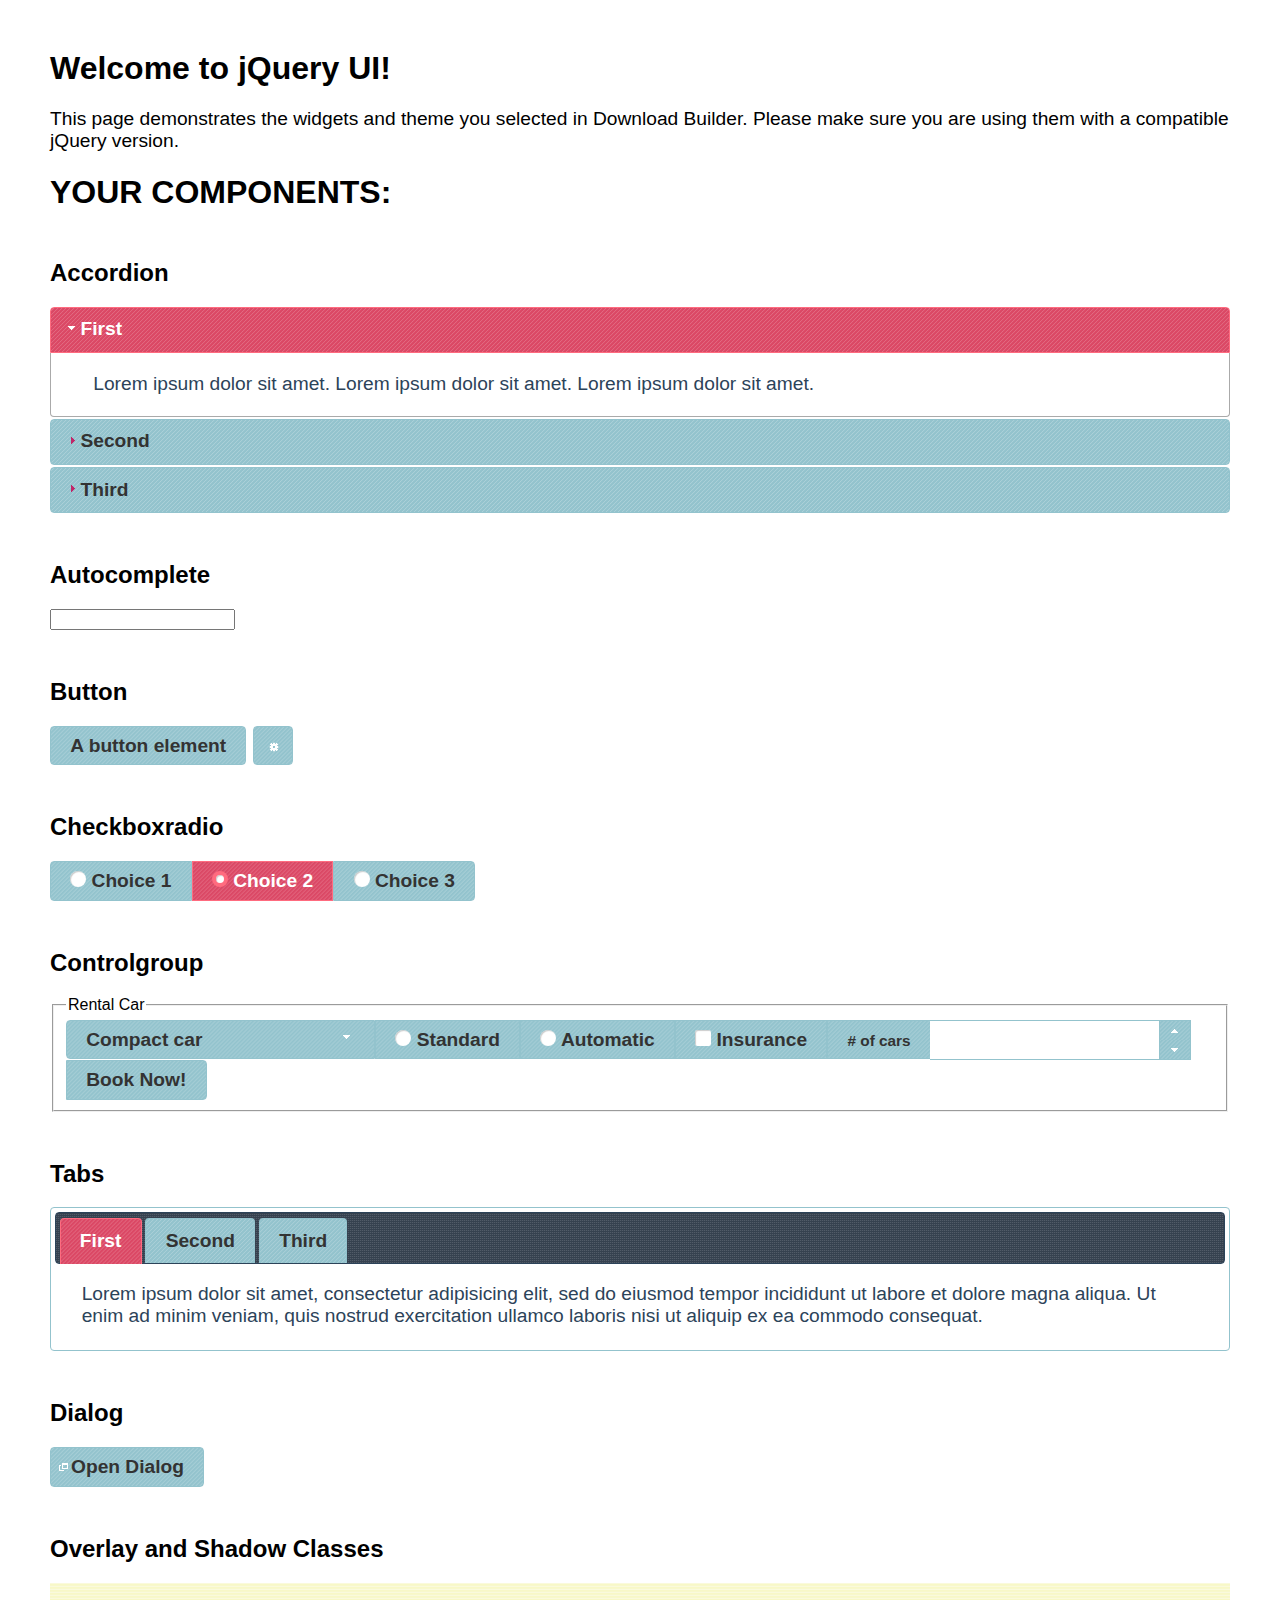
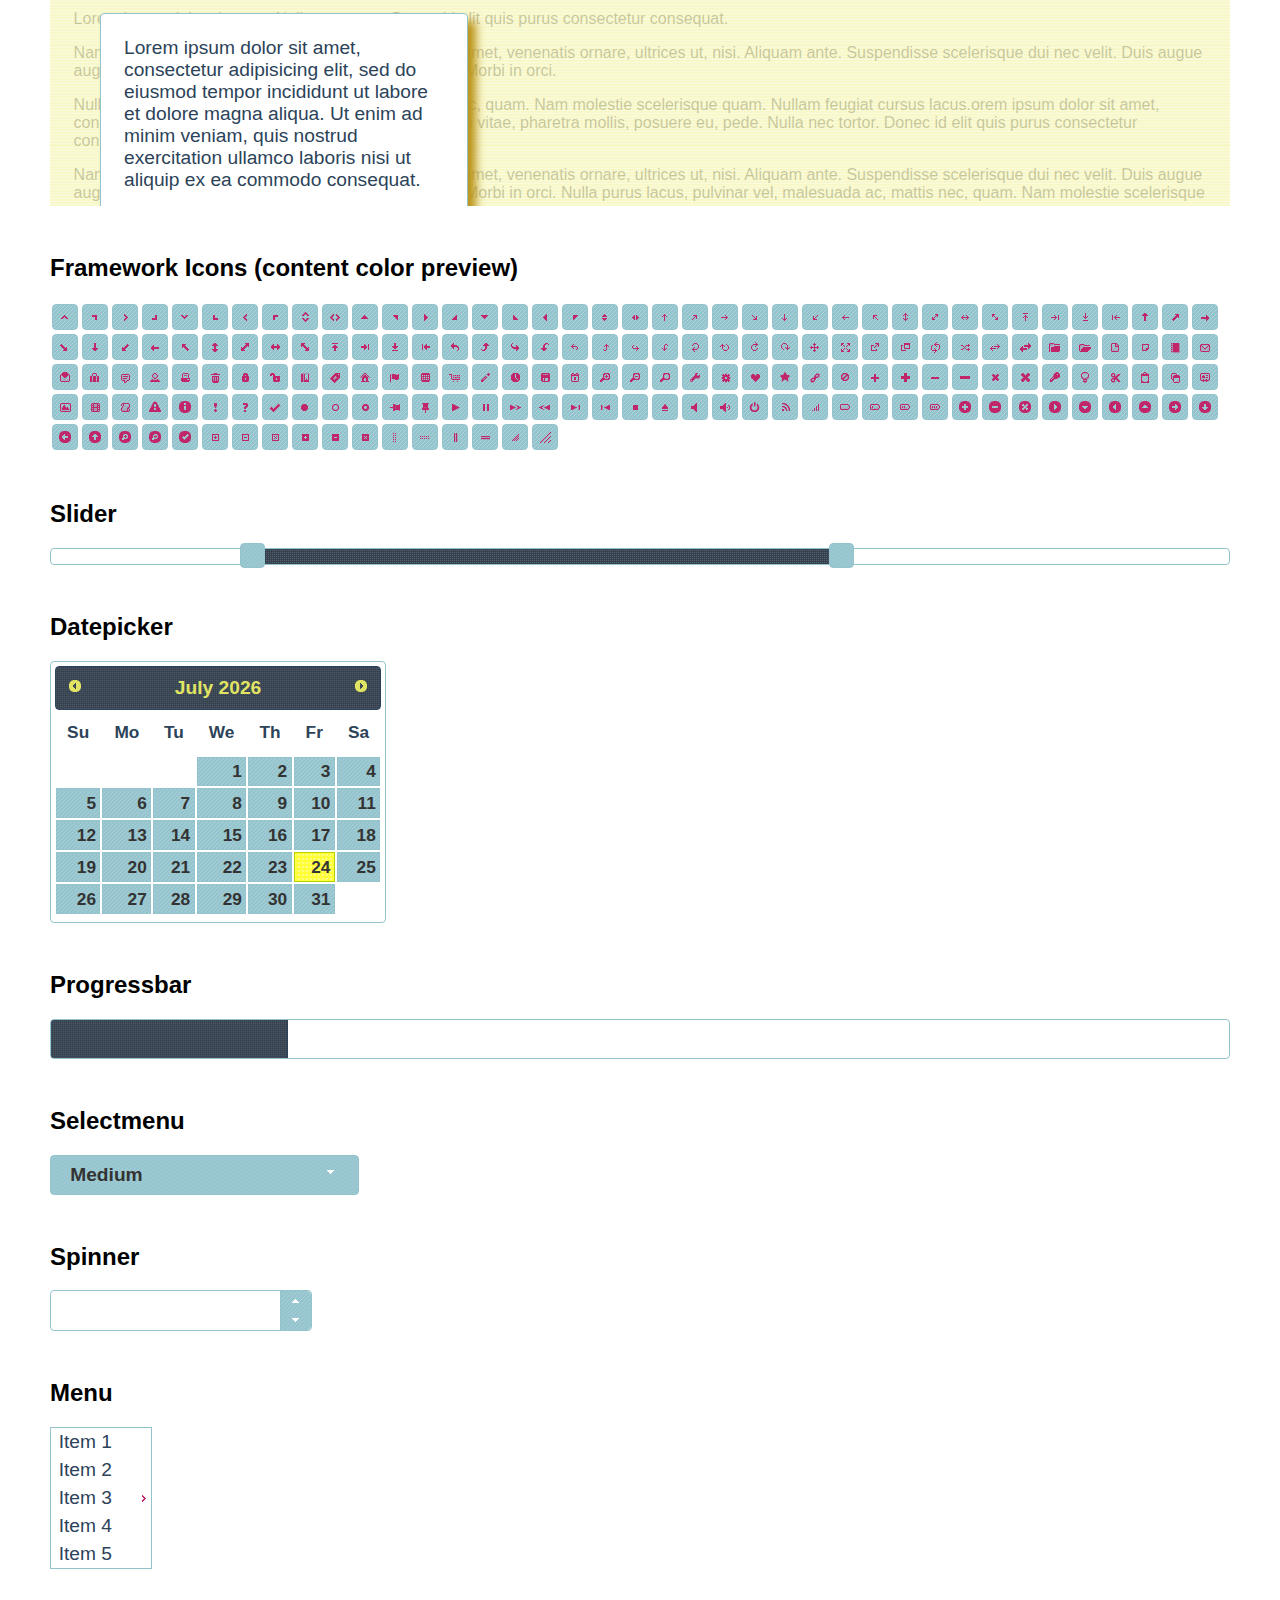
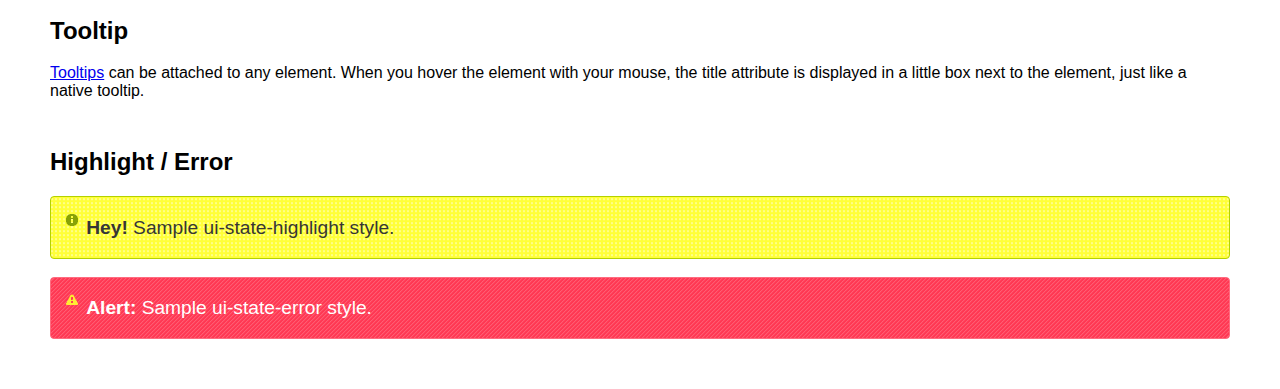
<file: activitysheet/static/activitysheet/jquery-ui/index.html>
<!doctype html>
<html lang="us">
<head>
	<meta charset="utf-8">
	<title>jQuery UI Example Page</title>
	<link href="jquery-ui.css" rel="stylesheet">
	<style>
	body{
		font-family: "Trebuchet MS", sans-serif;
		margin: 50px;
	}
	.demoHeaders {
		margin-top: 2em;
	}
	#dialog-link {
		padding: .4em 1em .4em 20px;
		text-decoration: none;
		position: relative;
	}
	#dialog-link span.ui-icon {
		margin: 0 5px 0 0;
		position: absolute;
		left: .2em;
		top: 50%;
		margin-top: -8px;
	}
	#icons {
		margin: 0;
		padding: 0;
	}
	#icons li {
		margin: 2px;
		position: relative;
		padding: 4px 0;
		cursor: pointer;
		float: left;
		list-style: none;
	}
	#icons span.ui-icon {
		float: left;
		margin: 0 4px;
	}
	.fakewindowcontain .ui-widget-overlay {
		position: absolute;
	}
	select {
		width: 200px;
	}
	</style>
</head>
<body>

<h1>Welcome to jQuery UI!</h1>

<div class="ui-widget">
	<p>This page demonstrates the widgets and theme you selected in Download Builder. Please make sure you are using them with a compatible jQuery version.</p>
</div>

<h1>YOUR COMPONENTS:</h1>


<!-- Accordion -->
<h2 class="demoHeaders">Accordion</h2>
<div id="accordion">
	<h3>First</h3>
	<div>Lorem ipsum dolor sit amet. Lorem ipsum dolor sit amet. Lorem ipsum dolor sit amet.</div>
	<h3>Second</h3>
	<div>Phasellus mattis tincidunt nibh.</div>
	<h3>Third</h3>
	<div>Nam dui erat, auctor a, dignissim quis.</div>
</div>



<!-- Autocomplete -->
<h2 class="demoHeaders">Autocomplete</h2>
<div>
	<input id="autocomplete" title="type &quot;a&quot;">
</div>



<!-- Button -->
<h2 class="demoHeaders">Button</h2>
<button id="button">A button element</button>
<button id="button-icon">An icon-only button</button>



<!-- Checkboxradio -->
<h2 class="demoHeaders">Checkboxradio</h2>
<form style="margin-top: 1em;">
	<div id="radioset">
		<input type="radio" id="radio1" name="radio"><label for="radio1">Choice 1</label>
		<input type="radio" id="radio2" name="radio" checked="checked"><label for="radio2">Choice 2</label>
		<input type="radio" id="radio3" name="radio"><label for="radio3">Choice 3</label>
	</div>
</form>



<!-- Controlgroup -->
<h2 class="demoHeaders">Controlgroup</h2>
<fieldset>
	<legend>Rental Car</legend>
	<div id="controlgroup">
		<select id="car-type">
			<option>Compact car</option>
			<option>Midsize car</option>
			<option>Full size car</option>
			<option>SUV</option>
			<option>Luxury</option>
			<option>Truck</option>
			<option>Van</option>
		</select>
		<label for="transmission-standard">Standard</label>
		<input type="radio" name="transmission" id="transmission-standard">
		<label for="transmission-automatic">Automatic</label>
		<input type="radio" name="transmission" id="transmission-automatic">
		<label for="insurance">Insurance</label>
		<input type="checkbox" name="insurance" id="insurance">
		<label for="horizontal-spinner" class="ui-controlgroup-label"># of cars</label>
		<input id="horizontal-spinner" class="ui-spinner-input">
		<button>Book Now!</button>
	</div>
</fieldset>



<!-- Tabs -->
<h2 class="demoHeaders">Tabs</h2>
<div id="tabs">
	<ul>
		<li><a href="#tabs-1">First</a></li>
		<li><a href="#tabs-2">Second</a></li>
		<li><a href="#tabs-3">Third</a></li>
	</ul>
	<div id="tabs-1">Lorem ipsum dolor sit amet, consectetur adipisicing elit, sed do eiusmod tempor incididunt ut labore et dolore magna aliqua. Ut enim ad minim veniam, quis nostrud exercitation ullamco laboris nisi ut aliquip ex ea commodo consequat.</div>
	<div id="tabs-2">Phasellus mattis tincidunt nibh. Cras orci urna, blandit id, pretium vel, aliquet ornare, felis. Maecenas scelerisque sem non nisl. Fusce sed lorem in enim dictum bibendum.</div>
	<div id="tabs-3">Nam dui erat, auctor a, dignissim quis, sollicitudin eu, felis. Pellentesque nisi urna, interdum eget, sagittis et, consequat vestibulum, lacus. Mauris porttitor ullamcorper augue.</div>
</div>



<h2 class="demoHeaders">Dialog</h2>
<p>
	<button id="dialog-link" class="ui-button ui-corner-all ui-widget">
		<span class="ui-icon ui-icon-newwin"></span>Open Dialog
	</button>
</p>

<h2 class="demoHeaders">Overlay and Shadow Classes</h2>
<div style="position: relative; width: 96%; height: 200px; padding:1% 2%; overflow:hidden;" class="fakewindowcontain">
	<p>Lorem ipsum dolor sit amet,  Nulla nec tortor. Donec id elit quis purus consectetur consequat. </p><p>Nam congue semper tellus. Sed erat dolor, dapibus sit amet, venenatis ornare, ultrices ut, nisi. Aliquam ante. Suspendisse scelerisque dui nec velit. Duis augue augue, gravida euismod, vulputate ac, facilisis id, sem. Morbi in orci. </p><p>Nulla purus lacus, pulvinar vel, malesuada ac, mattis nec, quam. Nam molestie scelerisque quam. Nullam feugiat cursus lacus.orem ipsum dolor sit amet, consectetur adipiscing elit. Donec libero risus, commodo vitae, pharetra mollis, posuere eu, pede. Nulla nec tortor. Donec id elit quis purus consectetur consequat. </p><p>Nam congue semper tellus. Sed erat dolor, dapibus sit amet, venenatis ornare, ultrices ut, nisi. Aliquam ante. Suspendisse scelerisque dui nec velit. Duis augue augue, gravida euismod, vulputate ac, facilisis id, sem. Morbi in orci. Nulla purus lacus, pulvinar vel, malesuada ac, mattis nec, quam. Nam molestie scelerisque quam. </p><p>Nullam feugiat cursus lacus.orem ipsum dolor sit amet, consectetur adipiscing elit. Donec libero risus, commodo vitae, pharetra mollis, posuere eu, pede. Nulla nec tortor. Donec id elit quis purus consectetur consequat. Nam congue semper tellus. Sed erat dolor, dapibus sit amet, venenatis ornare, ultrices ut, nisi. Aliquam ante. </p><p>Suspendisse scelerisque dui nec velit. Duis augue augue, gravida euismod, vulputate ac, facilisis id, sem. Morbi in orci. Nulla purus lacus, pulvinar vel, malesuada ac, mattis nec, quam. Nam molestie scelerisque quam. Nullam feugiat cursus lacus.orem ipsum dolor sit amet, consectetur adipiscing elit. Donec libero risus, commodo vitae, pharetra mollis, posuere eu, pede. Nulla nec tortor. Donec id elit quis purus consectetur consequat. Nam congue semper tellus. Sed erat dolor, dapibus sit amet, venenatis ornare, ultrices ut, nisi. </p>

	<!-- ui-dialog -->
	<div class="ui-widget-overlay ui-front"></div>
	<div style="position: absolute; width: 320px; left: 50px; top: 30px; padding: 1.2em" class="ui-widget ui-front ui-widget-content ui-corner-all ui-widget-shadow">
		Lorem ipsum dolor sit amet, consectetur adipisicing elit, sed do eiusmod tempor incididunt ut labore et dolore magna aliqua. Ut enim ad minim veniam, quis nostrud exercitation ullamco laboris nisi ut aliquip ex ea commodo consequat.
	</div>

</div>

<!-- ui-dialog -->
<div id="dialog" title="Dialog Title">
	<p>Lorem ipsum dolor sit amet, consectetur adipisicing elit, sed do eiusmod tempor incididunt ut labore et dolore magna aliqua. Ut enim ad minim veniam, quis nostrud exercitation ullamco laboris nisi ut aliquip ex ea commodo consequat.</p>
</div>



<h2 class="demoHeaders">Framework Icons (content color preview)</h2>
<ul id="icons" class="ui-widget ui-helper-clearfix">
	<li class="ui-state-default ui-corner-all" title=".ui-icon-caret-1-n"><span class="ui-icon ui-icon-caret-1-n"></span></li>
	<li class="ui-state-default ui-corner-all" title=".ui-icon-caret-1-ne"><span class="ui-icon ui-icon-caret-1-ne"></span></li>
	<li class="ui-state-default ui-corner-all" title=".ui-icon-caret-1-e"><span class="ui-icon ui-icon-caret-1-e"></span></li>
	<li class="ui-state-default ui-corner-all" title=".ui-icon-caret-1-se"><span class="ui-icon ui-icon-caret-1-se"></span></li>
	<li class="ui-state-default ui-corner-all" title=".ui-icon-caret-1-s"><span class="ui-icon ui-icon-caret-1-s"></span></li>
	<li class="ui-state-default ui-corner-all" title=".ui-icon-caret-1-sw"><span class="ui-icon ui-icon-caret-1-sw"></span></li>
	<li class="ui-state-default ui-corner-all" title=".ui-icon-caret-1-w"><span class="ui-icon ui-icon-caret-1-w"></span></li>
	<li class="ui-state-default ui-corner-all" title=".ui-icon-caret-1-nw"><span class="ui-icon ui-icon-caret-1-nw"></span></li>
	<li class="ui-state-default ui-corner-all" title=".ui-icon-caret-2-n-s"><span class="ui-icon ui-icon-caret-2-n-s"></span></li>
	<li class="ui-state-default ui-corner-all" title=".ui-icon-caret-2-e-w"><span class="ui-icon ui-icon-caret-2-e-w"></span></li>
	<li class="ui-state-default ui-corner-all" title=".ui-icon-triangle-1-n"><span class="ui-icon ui-icon-triangle-1-n"></span></li>
	<li class="ui-state-default ui-corner-all" title=".ui-icon-triangle-1-ne"><span class="ui-icon ui-icon-triangle-1-ne"></span></li>
	<li class="ui-state-default ui-corner-all" title=".ui-icon-triangle-1-e"><span class="ui-icon ui-icon-triangle-1-e"></span></li>
	<li class="ui-state-default ui-corner-all" title=".ui-icon-triangle-1-se"><span class="ui-icon ui-icon-triangle-1-se"></span></li>
	<li class="ui-state-default ui-corner-all" title=".ui-icon-triangle-1-s"><span class="ui-icon ui-icon-triangle-1-s"></span></li>
	<li class="ui-state-default ui-corner-all" title=".ui-icon-triangle-1-sw"><span class="ui-icon ui-icon-triangle-1-sw"></span></li>
	<li class="ui-state-default ui-corner-all" title=".ui-icon-triangle-1-w"><span class="ui-icon ui-icon-triangle-1-w"></span></li>
	<li class="ui-state-default ui-corner-all" title=".ui-icon-triangle-1-nw"><span class="ui-icon ui-icon-triangle-1-nw"></span></li>
	<li class="ui-state-default ui-corner-all" title=".ui-icon-triangle-2-n-s"><span class="ui-icon ui-icon-triangle-2-n-s"></span></li>
	<li class="ui-state-default ui-corner-all" title=".ui-icon-triangle-2-e-w"><span class="ui-icon ui-icon-triangle-2-e-w"></span></li>
	<li class="ui-state-default ui-corner-all" title=".ui-icon-arrow-1-n"><span class="ui-icon ui-icon-arrow-1-n"></span></li>
	<li class="ui-state-default ui-corner-all" title=".ui-icon-arrow-1-ne"><span class="ui-icon ui-icon-arrow-1-ne"></span></li>
	<li class="ui-state-default ui-corner-all" title=".ui-icon-arrow-1-e"><span class="ui-icon ui-icon-arrow-1-e"></span></li>
	<li class="ui-state-default ui-corner-all" title=".ui-icon-arrow-1-se"><span class="ui-icon ui-icon-arrow-1-se"></span></li>
	<li class="ui-state-default ui-corner-all" title=".ui-icon-arrow-1-s"><span class="ui-icon ui-icon-arrow-1-s"></span></li>
	<li class="ui-state-default ui-corner-all" title=".ui-icon-arrow-1-sw"><span class="ui-icon ui-icon-arrow-1-sw"></span></li>
	<li class="ui-state-default ui-corner-all" title=".ui-icon-arrow-1-w"><span class="ui-icon ui-icon-arrow-1-w"></span></li>
	<li class="ui-state-default ui-corner-all" title=".ui-icon-arrow-1-nw"><span class="ui-icon ui-icon-arrow-1-nw"></span></li>
	<li class="ui-state-default ui-corner-all" title=".ui-icon-arrow-2-n-s"><span class="ui-icon ui-icon-arrow-2-n-s"></span></li>
	<li class="ui-state-default ui-corner-all" title=".ui-icon-arrow-2-ne-sw"><span class="ui-icon ui-icon-arrow-2-ne-sw"></span></li>
	<li class="ui-state-default ui-corner-all" title=".ui-icon-arrow-2-e-w"><span class="ui-icon ui-icon-arrow-2-e-w"></span></li>
	<li class="ui-state-default ui-corner-all" title=".ui-icon-arrow-2-se-nw"><span class="ui-icon ui-icon-arrow-2-se-nw"></span></li>
	<li class="ui-state-default ui-corner-all" title=".ui-icon-arrowstop-1-n"><span class="ui-icon ui-icon-arrowstop-1-n"></span></li>
	<li class="ui-state-default ui-corner-all" title=".ui-icon-arrowstop-1-e"><span class="ui-icon ui-icon-arrowstop-1-e"></span></li>
	<li class="ui-state-default ui-corner-all" title=".ui-icon-arrowstop-1-s"><span class="ui-icon ui-icon-arrowstop-1-s"></span></li>
	<li class="ui-state-default ui-corner-all" title=".ui-icon-arrowstop-1-w"><span class="ui-icon ui-icon-arrowstop-1-w"></span></li>
	<li class="ui-state-default ui-corner-all" title=".ui-icon-arrowthick-1-n"><span class="ui-icon ui-icon-arrowthick-1-n"></span></li>
	<li class="ui-state-default ui-corner-all" title=".ui-icon-arrowthick-1-ne"><span class="ui-icon ui-icon-arrowthick-1-ne"></span></li>
	<li class="ui-state-default ui-corner-all" title=".ui-icon-arrowthick-1-e"><span class="ui-icon ui-icon-arrowthick-1-e"></span></li>
	<li class="ui-state-default ui-corner-all" title=".ui-icon-arrowthick-1-se"><span class="ui-icon ui-icon-arrowthick-1-se"></span></li>
	<li class="ui-state-default ui-corner-all" title=".ui-icon-arrowthick-1-s"><span class="ui-icon ui-icon-arrowthick-1-s"></span></li>
	<li class="ui-state-default ui-corner-all" title=".ui-icon-arrowthick-1-sw"><span class="ui-icon ui-icon-arrowthick-1-sw"></span></li>
	<li class="ui-state-default ui-corner-all" title=".ui-icon-arrowthick-1-w"><span class="ui-icon ui-icon-arrowthick-1-w"></span></li>
	<li class="ui-state-default ui-corner-all" title=".ui-icon-arrowthick-1-nw"><span class="ui-icon ui-icon-arrowthick-1-nw"></span></li>
	<li class="ui-state-default ui-corner-all" title=".ui-icon-arrowthick-2-n-s"><span class="ui-icon ui-icon-arrowthick-2-n-s"></span></li>
	<li class="ui-state-default ui-corner-all" title=".ui-icon-arrowthick-2-ne-sw"><span class="ui-icon ui-icon-arrowthick-2-ne-sw"></span></li>
	<li class="ui-state-default ui-corner-all" title=".ui-icon-arrowthick-2-e-w"><span class="ui-icon ui-icon-arrowthick-2-e-w"></span></li>
	<li class="ui-state-default ui-corner-all" title=".ui-icon-arrowthick-2-se-nw"><span class="ui-icon ui-icon-arrowthick-2-se-nw"></span></li>
	<li class="ui-state-default ui-corner-all" title=".ui-icon-arrowthickstop-1-n"><span class="ui-icon ui-icon-arrowthickstop-1-n"></span></li>
	<li class="ui-state-default ui-corner-all" title=".ui-icon-arrowthickstop-1-e"><span class="ui-icon ui-icon-arrowthickstop-1-e"></span></li>
	<li class="ui-state-default ui-corner-all" title=".ui-icon-arrowthickstop-1-s"><span class="ui-icon ui-icon-arrowthickstop-1-s"></span></li>
	<li class="ui-state-default ui-corner-all" title=".ui-icon-arrowthickstop-1-w"><span class="ui-icon ui-icon-arrowthickstop-1-w"></span></li>
	<li class="ui-state-default ui-corner-all" title=".ui-icon-arrowreturnthick-1-w"><span class="ui-icon ui-icon-arrowreturnthick-1-w"></span></li>
	<li class="ui-state-default ui-corner-all" title=".ui-icon-arrowreturnthick-1-n"><span class="ui-icon ui-icon-arrowreturnthick-1-n"></span></li>
	<li class="ui-state-default ui-corner-all" title=".ui-icon-arrowreturnthick-1-e"><span class="ui-icon ui-icon-arrowreturnthick-1-e"></span></li>
	<li class="ui-state-default ui-corner-all" title=".ui-icon-arrowreturnthick-1-s"><span class="ui-icon ui-icon-arrowreturnthick-1-s"></span></li>
	<li class="ui-state-default ui-corner-all" title=".ui-icon-arrowreturn-1-w"><span class="ui-icon ui-icon-arrowreturn-1-w"></span></li>
	<li class="ui-state-default ui-corner-all" title=".ui-icon-arrowreturn-1-n"><span class="ui-icon ui-icon-arrowreturn-1-n"></span></li>
	<li class="ui-state-default ui-corner-all" title=".ui-icon-arrowreturn-1-e"><span class="ui-icon ui-icon-arrowreturn-1-e"></span></li>
	<li class="ui-state-default ui-corner-all" title=".ui-icon-arrowreturn-1-s"><span class="ui-icon ui-icon-arrowreturn-1-s"></span></li>
	<li class="ui-state-default ui-corner-all" title=".ui-icon-arrowrefresh-1-w"><span class="ui-icon ui-icon-arrowrefresh-1-w"></span></li>
	<li class="ui-state-default ui-corner-all" title=".ui-icon-arrowrefresh-1-n"><span class="ui-icon ui-icon-arrowrefresh-1-n"></span></li>
	<li class="ui-state-default ui-corner-all" title=".ui-icon-arrowrefresh-1-e"><span class="ui-icon ui-icon-arrowrefresh-1-e"></span></li>
	<li class="ui-state-default ui-corner-all" title=".ui-icon-arrowrefresh-1-s"><span class="ui-icon ui-icon-arrowrefresh-1-s"></span></li>
	<li class="ui-state-default ui-corner-all" title=".ui-icon-arrow-4"><span class="ui-icon ui-icon-arrow-4"></span></li>
	<li class="ui-state-default ui-corner-all" title=".ui-icon-arrow-4-diag"><span class="ui-icon ui-icon-arrow-4-diag"></span></li>
	<li class="ui-state-default ui-corner-all" title=".ui-icon-extlink"><span class="ui-icon ui-icon-extlink"></span></li>
	<li class="ui-state-default ui-corner-all" title=".ui-icon-newwin"><span class="ui-icon ui-icon-newwin"></span></li>
	<li class="ui-state-default ui-corner-all" title=".ui-icon-refresh"><span class="ui-icon ui-icon-refresh"></span></li>
	<li class="ui-state-default ui-corner-all" title=".ui-icon-shuffle"><span class="ui-icon ui-icon-shuffle"></span></li>
	<li class="ui-state-default ui-corner-all" title=".ui-icon-transfer-e-w"><span class="ui-icon ui-icon-transfer-e-w"></span></li>
	<li class="ui-state-default ui-corner-all" title=".ui-icon-transferthick-e-w"><span class="ui-icon ui-icon-transferthick-e-w"></span></li>
	<li class="ui-state-default ui-corner-all" title=".ui-icon-folder-collapsed"><span class="ui-icon ui-icon-folder-collapsed"></span></li>
	<li class="ui-state-default ui-corner-all" title=".ui-icon-folder-open"><span class="ui-icon ui-icon-folder-open"></span></li>
	<li class="ui-state-default ui-corner-all" title=".ui-icon-document"><span class="ui-icon ui-icon-document"></span></li>
	<li class="ui-state-default ui-corner-all" title=".ui-icon-document-b"><span class="ui-icon ui-icon-document-b"></span></li>
	<li class="ui-state-default ui-corner-all" title=".ui-icon-note"><span class="ui-icon ui-icon-note"></span></li>
	<li class="ui-state-default ui-corner-all" title=".ui-icon-mail-closed"><span class="ui-icon ui-icon-mail-closed"></span></li>
	<li class="ui-state-default ui-corner-all" title=".ui-icon-mail-open"><span class="ui-icon ui-icon-mail-open"></span></li>
	<li class="ui-state-default ui-corner-all" title=".ui-icon-suitcase"><span class="ui-icon ui-icon-suitcase"></span></li>
	<li class="ui-state-default ui-corner-all" title=".ui-icon-comment"><span class="ui-icon ui-icon-comment"></span></li>
	<li class="ui-state-default ui-corner-all" title=".ui-icon-person"><span class="ui-icon ui-icon-person"></span></li>
	<li class="ui-state-default ui-corner-all" title=".ui-icon-print"><span class="ui-icon ui-icon-print"></span></li>
	<li class="ui-state-default ui-corner-all" title=".ui-icon-trash"><span class="ui-icon ui-icon-trash"></span></li>
	<li class="ui-state-default ui-corner-all" title=".ui-icon-locked"><span class="ui-icon ui-icon-locked"></span></li>
	<li class="ui-state-default ui-corner-all" title=".ui-icon-unlocked"><span class="ui-icon ui-icon-unlocked"></span></li>
	<li class="ui-state-default ui-corner-all" title=".ui-icon-bookmark"><span class="ui-icon ui-icon-bookmark"></span></li>
	<li class="ui-state-default ui-corner-all" title=".ui-icon-tag"><span class="ui-icon ui-icon-tag"></span></li>
	<li class="ui-state-default ui-corner-all" title=".ui-icon-home"><span class="ui-icon ui-icon-home"></span></li>
	<li class="ui-state-default ui-corner-all" title=".ui-icon-flag"><span class="ui-icon ui-icon-flag"></span></li>
	<li class="ui-state-default ui-corner-all" title=".ui-icon-calculator"><span class="ui-icon ui-icon-calculator"></span></li>
	<li class="ui-state-default ui-corner-all" title=".ui-icon-cart"><span class="ui-icon ui-icon-cart"></span></li>
	<li class="ui-state-default ui-corner-all" title=".ui-icon-pencil"><span class="ui-icon ui-icon-pencil"></span></li>
	<li class="ui-state-default ui-corner-all" title=".ui-icon-clock"><span class="ui-icon ui-icon-clock"></span></li>
	<li class="ui-state-default ui-corner-all" title=".ui-icon-disk"><span class="ui-icon ui-icon-disk"></span></li>
	<li class="ui-state-default ui-corner-all" title=".ui-icon-calendar"><span class="ui-icon ui-icon-calendar"></span></li>
	<li class="ui-state-default ui-corner-all" title=".ui-icon-zoomin"><span class="ui-icon ui-icon-zoomin"></span></li>
	<li class="ui-state-default ui-corner-all" title=".ui-icon-zoomout"><span class="ui-icon ui-icon-zoomout"></span></li>
	<li class="ui-state-default ui-corner-all" title=".ui-icon-search"><span class="ui-icon ui-icon-search"></span></li>
	<li class="ui-state-default ui-corner-all" title=".ui-icon-wrench"><span class="ui-icon ui-icon-wrench"></span></li>
	<li class="ui-state-default ui-corner-all" title=".ui-icon-gear"><span class="ui-icon ui-icon-gear"></span></li>
	<li class="ui-state-default ui-corner-all" title=".ui-icon-heart"><span class="ui-icon ui-icon-heart"></span></li>
	<li class="ui-state-default ui-corner-all" title=".ui-icon-star"><span class="ui-icon ui-icon-star"></span></li>
	<li class="ui-state-default ui-corner-all" title=".ui-icon-link"><span class="ui-icon ui-icon-link"></span></li>
	<li class="ui-state-default ui-corner-all" title=".ui-icon-cancel"><span class="ui-icon ui-icon-cancel"></span></li>
	<li class="ui-state-default ui-corner-all" title=".ui-icon-plus"><span class="ui-icon ui-icon-plus"></span></li>
	<li class="ui-state-default ui-corner-all" title=".ui-icon-plusthick"><span class="ui-icon ui-icon-plusthick"></span></li>
	<li class="ui-state-default ui-corner-all" title=".ui-icon-minus"><span class="ui-icon ui-icon-minus"></span></li>
	<li class="ui-state-default ui-corner-all" title=".ui-icon-minusthick"><span class="ui-icon ui-icon-minusthick"></span></li>
	<li class="ui-state-default ui-corner-all" title=".ui-icon-close"><span class="ui-icon ui-icon-close"></span></li>
	<li class="ui-state-default ui-corner-all" title=".ui-icon-closethick"><span class="ui-icon ui-icon-closethick"></span></li>
	<li class="ui-state-default ui-corner-all" title=".ui-icon-key"><span class="ui-icon ui-icon-key"></span></li>
	<li class="ui-state-default ui-corner-all" title=".ui-icon-lightbulb"><span class="ui-icon ui-icon-lightbulb"></span></li>
	<li class="ui-state-default ui-corner-all" title=".ui-icon-scissors"><span class="ui-icon ui-icon-scissors"></span></li>
	<li class="ui-state-default ui-corner-all" title=".ui-icon-clipboard"><span class="ui-icon ui-icon-clipboard"></span></li>
	<li class="ui-state-default ui-corner-all" title=".ui-icon-copy"><span class="ui-icon ui-icon-copy"></span></li>
	<li class="ui-state-default ui-corner-all" title=".ui-icon-contact"><span class="ui-icon ui-icon-contact"></span></li>
	<li class="ui-state-default ui-corner-all" title=".ui-icon-image"><span class="ui-icon ui-icon-image"></span></li>
	<li class="ui-state-default ui-corner-all" title=".ui-icon-video"><span class="ui-icon ui-icon-video"></span></li>
	<li class="ui-state-default ui-corner-all" title=".ui-icon-script"><span class="ui-icon ui-icon-script"></span></li>
	<li class="ui-state-default ui-corner-all" title=".ui-icon-alert"><span class="ui-icon ui-icon-alert"></span></li>
	<li class="ui-state-default ui-corner-all" title=".ui-icon-info"><span class="ui-icon ui-icon-info"></span></li>
	<li class="ui-state-default ui-corner-all" title=".ui-icon-notice"><span class="ui-icon ui-icon-notice"></span></li>
	<li class="ui-state-default ui-corner-all" title=".ui-icon-help"><span class="ui-icon ui-icon-help"></span></li>
	<li class="ui-state-default ui-corner-all" title=".ui-icon-check"><span class="ui-icon ui-icon-check"></span></li>
	<li class="ui-state-default ui-corner-all" title=".ui-icon-bullet"><span class="ui-icon ui-icon-bullet"></span></li>
	<li class="ui-state-default ui-corner-all" title=".ui-icon-radio-off"><span class="ui-icon ui-icon-radio-off"></span></li>
	<li class="ui-state-default ui-corner-all" title=".ui-icon-radio-on"><span class="ui-icon ui-icon-radio-on"></span></li>
	<li class="ui-state-default ui-corner-all" title=".ui-icon-pin-w"><span class="ui-icon ui-icon-pin-w"></span></li>
	<li class="ui-state-default ui-corner-all" title=".ui-icon-pin-s"><span class="ui-icon ui-icon-pin-s"></span></li>
	<li class="ui-state-default ui-corner-all" title=".ui-icon-play"><span class="ui-icon ui-icon-play"></span></li>
	<li class="ui-state-default ui-corner-all" title=".ui-icon-pause"><span class="ui-icon ui-icon-pause"></span></li>
	<li class="ui-state-default ui-corner-all" title=".ui-icon-seek-next"><span class="ui-icon ui-icon-seek-next"></span></li>
	<li class="ui-state-default ui-corner-all" title=".ui-icon-seek-prev"><span class="ui-icon ui-icon-seek-prev"></span></li>
	<li class="ui-state-default ui-corner-all" title=".ui-icon-seek-end"><span class="ui-icon ui-icon-seek-end"></span></li>
	<li class="ui-state-default ui-corner-all" title=".ui-icon-seek-first"><span class="ui-icon ui-icon-seek-first"></span></li>
	<li class="ui-state-default ui-corner-all" title=".ui-icon-stop"><span class="ui-icon ui-icon-stop"></span></li>
	<li class="ui-state-default ui-corner-all" title=".ui-icon-eject"><span class="ui-icon ui-icon-eject"></span></li>
	<li class="ui-state-default ui-corner-all" title=".ui-icon-volume-off"><span class="ui-icon ui-icon-volume-off"></span></li>
	<li class="ui-state-default ui-corner-all" title=".ui-icon-volume-on"><span class="ui-icon ui-icon-volume-on"></span></li>
	<li class="ui-state-default ui-corner-all" title=".ui-icon-power"><span class="ui-icon ui-icon-power"></span></li>
	<li class="ui-state-default ui-corner-all" title=".ui-icon-signal-diag"><span class="ui-icon ui-icon-signal-diag"></span></li>
	<li class="ui-state-default ui-corner-all" title=".ui-icon-signal"><span class="ui-icon ui-icon-signal"></span></li>
	<li class="ui-state-default ui-corner-all" title=".ui-icon-battery-0"><span class="ui-icon ui-icon-battery-0"></span></li>
	<li class="ui-state-default ui-corner-all" title=".ui-icon-battery-1"><span class="ui-icon ui-icon-battery-1"></span></li>
	<li class="ui-state-default ui-corner-all" title=".ui-icon-battery-2"><span class="ui-icon ui-icon-battery-2"></span></li>
	<li class="ui-state-default ui-corner-all" title=".ui-icon-battery-3"><span class="ui-icon ui-icon-battery-3"></span></li>
	<li class="ui-state-default ui-corner-all" title=".ui-icon-circle-plus"><span class="ui-icon ui-icon-circle-plus"></span></li>
	<li class="ui-state-default ui-corner-all" title=".ui-icon-circle-minus"><span class="ui-icon ui-icon-circle-minus"></span></li>
	<li class="ui-state-default ui-corner-all" title=".ui-icon-circle-close"><span class="ui-icon ui-icon-circle-close"></span></li>
	<li class="ui-state-default ui-corner-all" title=".ui-icon-circle-triangle-e"><span class="ui-icon ui-icon-circle-triangle-e"></span></li>
	<li class="ui-state-default ui-corner-all" title=".ui-icon-circle-triangle-s"><span class="ui-icon ui-icon-circle-triangle-s"></span></li>
	<li class="ui-state-default ui-corner-all" title=".ui-icon-circle-triangle-w"><span class="ui-icon ui-icon-circle-triangle-w"></span></li>
	<li class="ui-state-default ui-corner-all" title=".ui-icon-circle-triangle-n"><span class="ui-icon ui-icon-circle-triangle-n"></span></li>
	<li class="ui-state-default ui-corner-all" title=".ui-icon-circle-arrow-e"><span class="ui-icon ui-icon-circle-arrow-e"></span></li>
	<li class="ui-state-default ui-corner-all" title=".ui-icon-circle-arrow-s"><span class="ui-icon ui-icon-circle-arrow-s"></span></li>
	<li class="ui-state-default ui-corner-all" title=".ui-icon-circle-arrow-w"><span class="ui-icon ui-icon-circle-arrow-w"></span></li>
	<li class="ui-state-default ui-corner-all" title=".ui-icon-circle-arrow-n"><span class="ui-icon ui-icon-circle-arrow-n"></span></li>
	<li class="ui-state-default ui-corner-all" title=".ui-icon-circle-zoomin"><span class="ui-icon ui-icon-circle-zoomin"></span></li>
	<li class="ui-state-default ui-corner-all" title=".ui-icon-circle-zoomout"><span class="ui-icon ui-icon-circle-zoomout"></span></li>
	<li class="ui-state-default ui-corner-all" title=".ui-icon-circle-check"><span class="ui-icon ui-icon-circle-check"></span></li>
	<li class="ui-state-default ui-corner-all" title=".ui-icon-circlesmall-plus"><span class="ui-icon ui-icon-circlesmall-plus"></span></li>
	<li class="ui-state-default ui-corner-all" title=".ui-icon-circlesmall-minus"><span class="ui-icon ui-icon-circlesmall-minus"></span></li>
	<li class="ui-state-default ui-corner-all" title=".ui-icon-circlesmall-close"><span class="ui-icon ui-icon-circlesmall-close"></span></li>
	<li class="ui-state-default ui-corner-all" title=".ui-icon-squaresmall-plus"><span class="ui-icon ui-icon-squaresmall-plus"></span></li>
	<li class="ui-state-default ui-corner-all" title=".ui-icon-squaresmall-minus"><span class="ui-icon ui-icon-squaresmall-minus"></span></li>
	<li class="ui-state-default ui-corner-all" title=".ui-icon-squaresmall-close"><span class="ui-icon ui-icon-squaresmall-close"></span></li>
	<li class="ui-state-default ui-corner-all" title=".ui-icon-grip-dotted-vertical"><span class="ui-icon ui-icon-grip-dotted-vertical"></span></li>
	<li class="ui-state-default ui-corner-all" title=".ui-icon-grip-dotted-horizontal"><span class="ui-icon ui-icon-grip-dotted-horizontal"></span></li>
	<li class="ui-state-default ui-corner-all" title=".ui-icon-grip-solid-vertical"><span class="ui-icon ui-icon-grip-solid-vertical"></span></li>
	<li class="ui-state-default ui-corner-all" title=".ui-icon-grip-solid-horizontal"><span class="ui-icon ui-icon-grip-solid-horizontal"></span></li>
	<li class="ui-state-default ui-corner-all" title=".ui-icon-gripsmall-diagonal-se"><span class="ui-icon ui-icon-gripsmall-diagonal-se"></span></li>
	<li class="ui-state-default ui-corner-all" title=".ui-icon-grip-diagonal-se"><span class="ui-icon ui-icon-grip-diagonal-se"></span></li>
</ul>


<!-- Slider -->
<h2 class="demoHeaders">Slider</h2>
<div id="slider"></div>



<!-- Datepicker -->
<h2 class="demoHeaders">Datepicker</h2>
<div id="datepicker"></div>



<!-- Progressbar -->
<h2 class="demoHeaders">Progressbar</h2>
<div id="progressbar"></div>



<!-- Progressbar -->
<h2 class="demoHeaders">Selectmenu</h2>
<select id="selectmenu">
	<option>Slower</option>
	<option>Slow</option>
	<option selected="selected">Medium</option>
	<option>Fast</option>
	<option>Faster</option>
</select>



<!-- Spinner -->
<h2 class="demoHeaders">Spinner</h2>
<input id="spinner">



<!-- Menu -->
<h2 class="demoHeaders">Menu</h2>
<ul style="width:100px;" id="menu">
	<li><div>Item 1</div></li>
	<li><div>Item 2</div></li>
	<li><div>Item 3</div>
		<ul>
			<li><div>Item 3-1</div></li>
			<li><div>Item 3-2</div></li>
			<li><div>Item 3-3</div></li>
			<li><div>Item 3-4</div></li>
			<li><div>Item 3-5</div></li>
		</ul>
	</li>
	<li><div>Item 4</div></li>
	<li><div>Item 5</div></li>
</ul>



<!-- Tooltip -->
<h2 class="demoHeaders">Tooltip</h2>
<p id="tooltip">
	<a href="#" title="That&apos;s what this widget is">Tooltips</a> can be attached to any element. When you hover
the element with your mouse, the title attribute is displayed in a little box next to the element, just like a native tooltip.
</p>


<!-- Highlight / Error -->
<h2 class="demoHeaders">Highlight / Error</h2>
<div class="ui-widget">
	<div class="ui-state-highlight ui-corner-all" style="margin-top: 20px; padding: 0 .7em;">
		<p><span class="ui-icon ui-icon-info" style="float: left; margin-right: .3em;"></span>
		<strong>Hey!</strong> Sample ui-state-highlight style.</p>
	</div>
</div>
<br>
<div class="ui-widget">
	<div class="ui-state-error ui-corner-all" style="padding: 0 .7em;">
		<p><span class="ui-icon ui-icon-alert" style="float: left; margin-right: .3em;"></span>
		<strong>Alert:</strong> Sample ui-state-error style.</p>
	</div>
</div>

<script src="external/jquery/jquery.js"></script>
<script src="jquery-ui.js"></script>
<script>

$( "#accordion" ).accordion();



var availableTags = [
	"ActionScript",
	"AppleScript",
	"Asp",
	"BASIC",
	"C",
	"C++",
	"Clojure",
	"COBOL",
	"ColdFusion",
	"Erlang",
	"Fortran",
	"Groovy",
	"Haskell",
	"Java",
	"JavaScript",
	"Lisp",
	"Perl",
	"PHP",
	"Python",
	"Ruby",
	"Scala",
	"Scheme"
];
$( "#autocomplete" ).autocomplete({
	source: availableTags
});



$( "#button" ).button();
$( "#button-icon" ).button({
	icon: "ui-icon-gear",
	showLabel: false
});



$( "#radioset" ).buttonset();



$( "#controlgroup" ).controlgroup();



$( "#tabs" ).tabs();



$( "#dialog" ).dialog({
	autoOpen: false,
	width: 400,
	buttons: [
		{
			text: "Ok",
			click: function() {
				$( this ).dialog( "close" );
			}
		},
		{
			text: "Cancel",
			click: function() {
				$( this ).dialog( "close" );
			}
		}
	]
});

// Link to open the dialog
$( "#dialog-link" ).click(function( event ) {
	$( "#dialog" ).dialog( "open" );
	event.preventDefault();
});



$( "#datepicker" ).datepicker({
	inline: true
});



$( "#slider" ).slider({
	range: true,
	values: [ 17, 67 ]
});



$( "#progressbar" ).progressbar({
	value: 20
});



$( "#spinner" ).spinner();



$( "#menu" ).menu();



$( "#tooltip" ).tooltip();



$( "#selectmenu" ).selectmenu();


// Hover states on the static widgets
$( "#dialog-link, #icons li" ).hover(
	function() {
		$( this ).addClass( "ui-state-hover" );
	},
	function() {
		$( this ).removeClass( "ui-state-hover" );
	}
);
</script>
</body>
</html>
</file>
